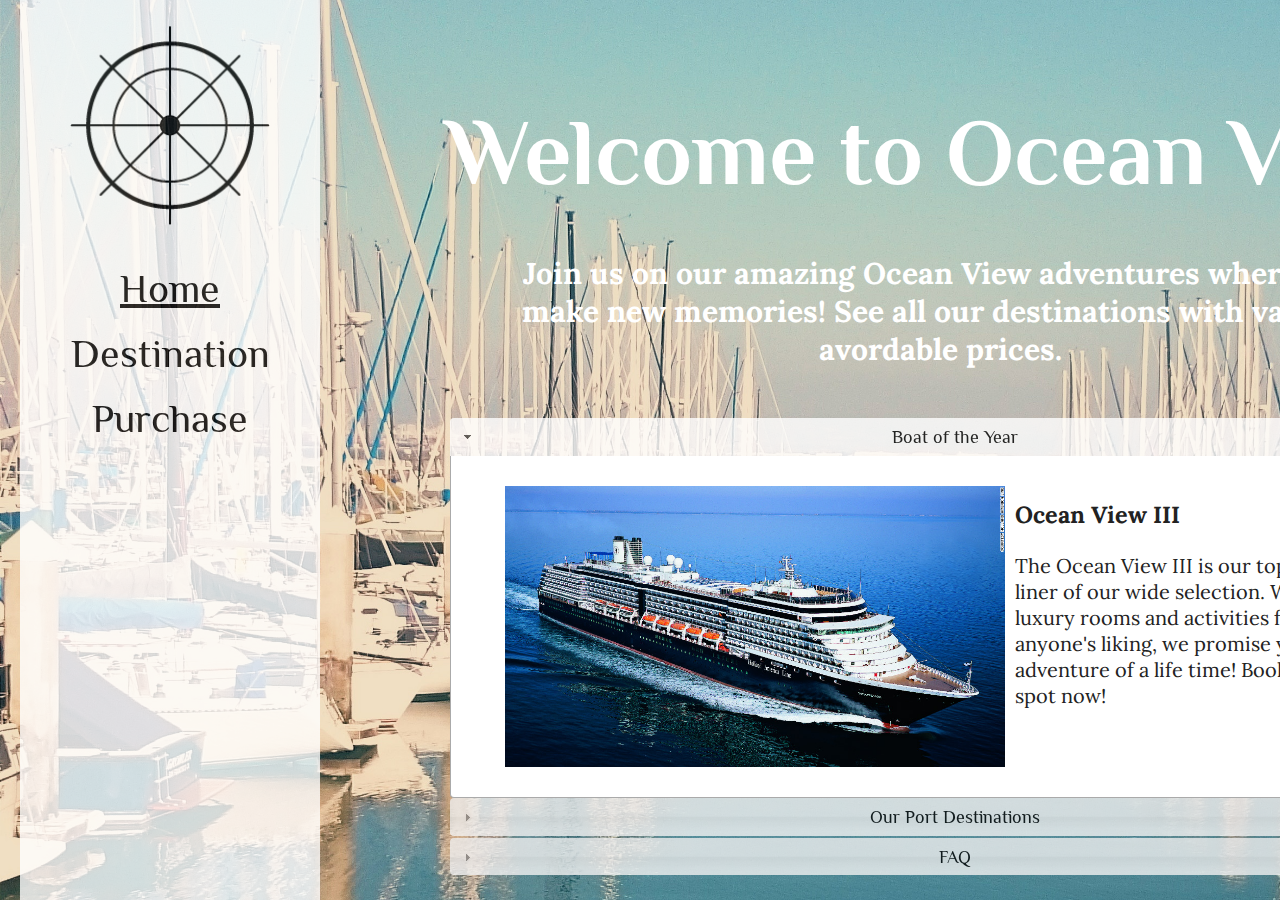
<file: index.html>
<!DOCTYPE html>
<html>
    <head>
        <title>Home of Ocean View</title>
        <link rel="stylesheet" href="js/jquery-ui-1.11.4/jquery-ui.css" />
        <script src="js/jquery-1.11.2/jquery.js"></script>
        <script src="js/jquery-ui-1.11.4/jquery-ui.js"></script>
        <link rel="stylesheet" href="css/index.css">
        <link href="https://fonts.googleapis.com/css?family=Lora|Philosopher" rel="stylesheet">
        <script src="js/index.js"></script>
        <script src="js/main.js"></script>
        
    </head>
    
    <body >
        
        <div class="page">
            
               
        
            <div class="side">
                

                
                <div class="logo">
                    
                    <img src="images/logo.png" alt="Ocean View Logo">
                
                </div><!--logo-->
                

                
                <div class="navigation">
                    
                    <ul>
                        
                        <li><a href="index.html"><u>Home</u></a></li>
                        <li><a href="pages/destination.html">Destination</a></li>
                        <li><a href="pages/purchase.html">Purchase</a></li>
                    
                    </ul>
                
                </div><!--navigation-->
                
                <p>OceanView&#169;2017</p>
        
            </div><!--side-->
        
            
    
        
            <div class="content">
                
                
                
                <h1>Ocean View</h1>
                
                <h2>Join us on our amazing Ocean View adventures where you make new memories! See all our destinations with various avordable prices.</h2>
                    
                <div class="accordion_group">
                    
                    <button class="accordion">Boat of the Year</button>
                    <div id="boatYear" class="panel">
                        <img src="images/130221101242-cruise-critic-awards-holland-america-noordam-horizontal-large-gallery.jpg">
                        <h3>Ocean View III</h3>
                        <p>The Ocean View III is our top Cruise liner of our wide selection. With luxury rooms and activities for the anyone's liking, we promise you an adventure of a life time! Book your spot now!</p>
        
                    </div><!--panel-->
                    
                    <button class="accordion">Our Port Destinations</button>
                    <div id="map" class="panel">
                        <img src="images/map.jpg" alt="map">
                        
                        <div id="port">
                            <img src="images/ic_directions_boat_black_24px.svg" alt="ports">
                            <p>Port Destinations</p>
                        </div><!--port-->
                    </div><!--panel-->

                    <button class="accordion">FAQ</button>
                    <div id="FAQ" class="panel">
                        <ol>
                            
                            <li>What destinations do you visit?</li>
                            <p>We visit all the main cities down the cost of South Africa. Cape Town, Durban and Port Elizabeth, just to name a few.</p>
                            
                            <li>Which destination is the most visited with Ocean View Cruse Liners?</li>
                            <p>Cape Town</p>
                            
                            <li>How many passengers can fit on one of our boats?</li>
                            <p>It depends on the tipe of boat. The biggest boat can fit 1000 people, and the smallest, 200.</p>
                            
                            <li>How do you compare to other cruise liners?</li>
                            
                            <p>We our a proudly South African brand, with the lowest prices and best service, we promise you an adventure that wil always stay in your Memories!</p>
                        
                        </ol>
                    </div><!--panel-->

                    
                
                
                </div><!--accordion_group-->
                    
                    
                
                
        
                
            </div><!--content-->
                
                
            
            
            
        </div><!--page-->
        
    
    </body>
    
</html>
</file>
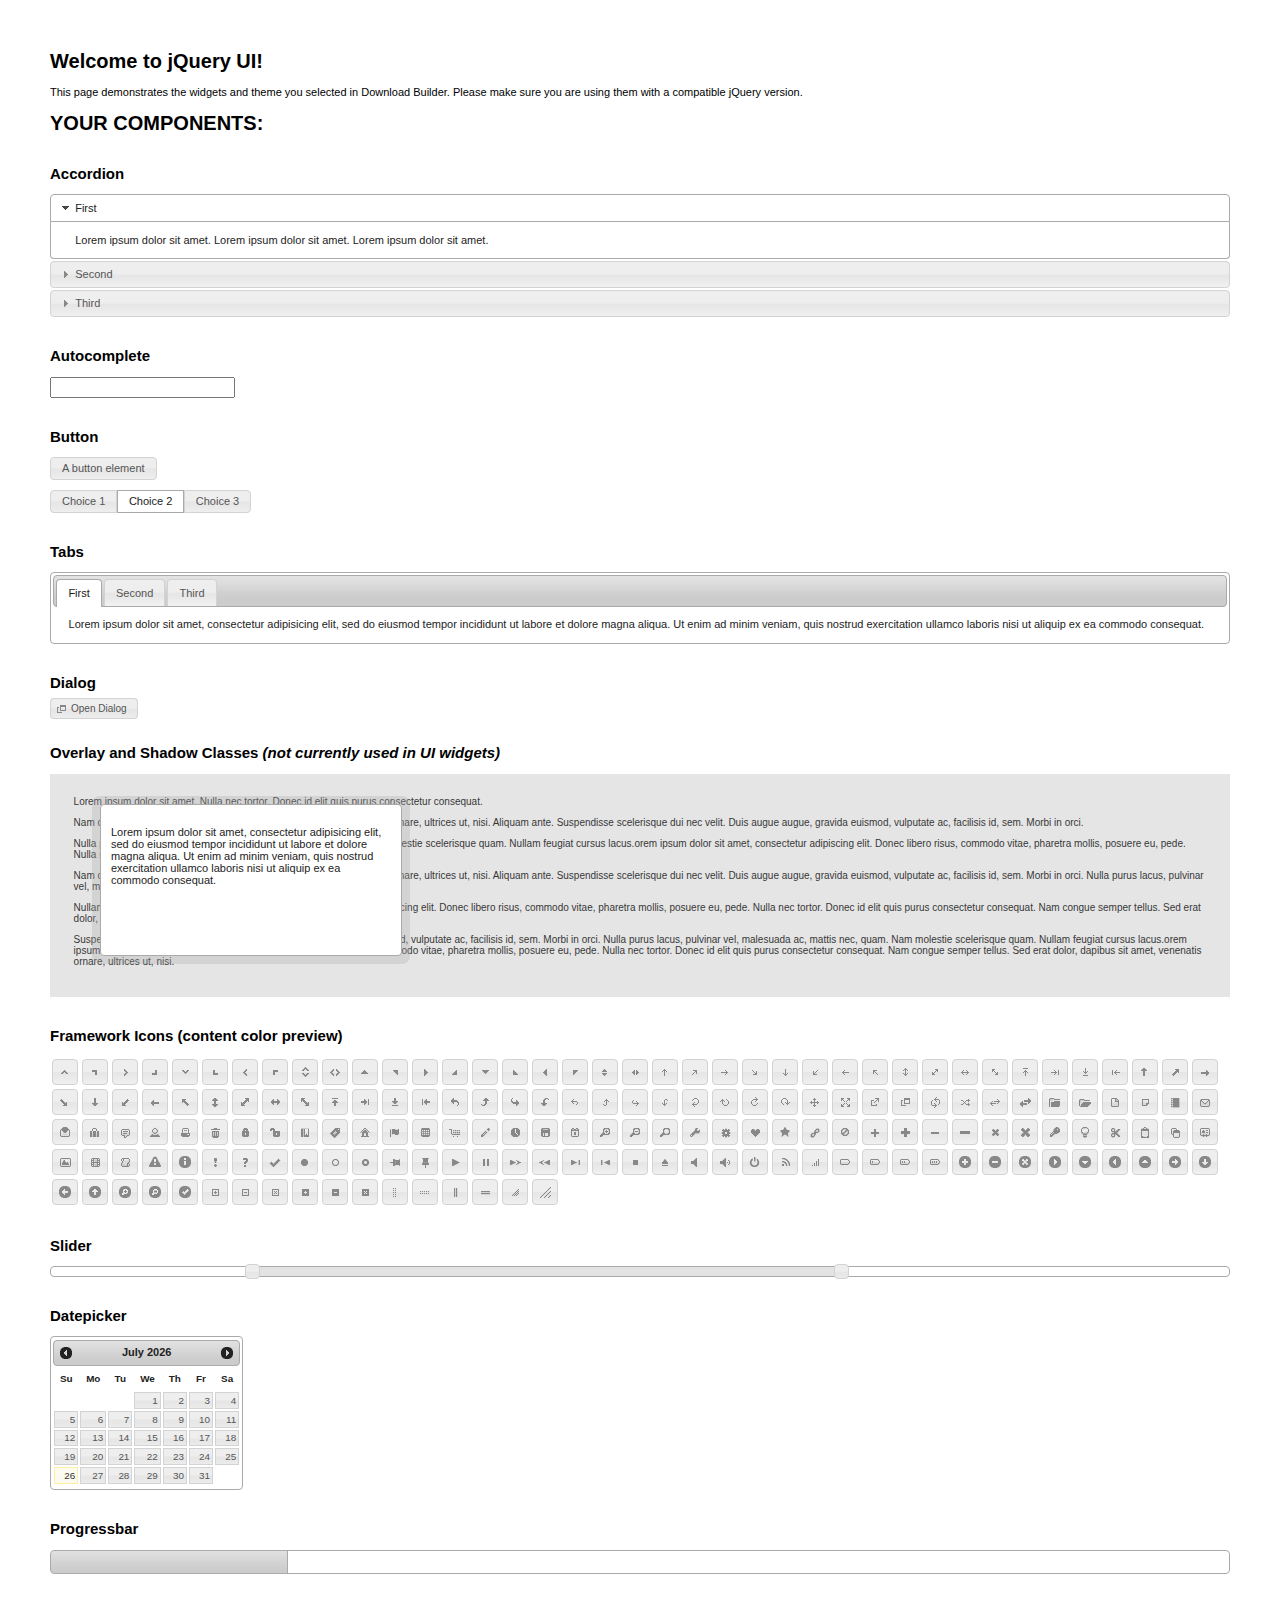
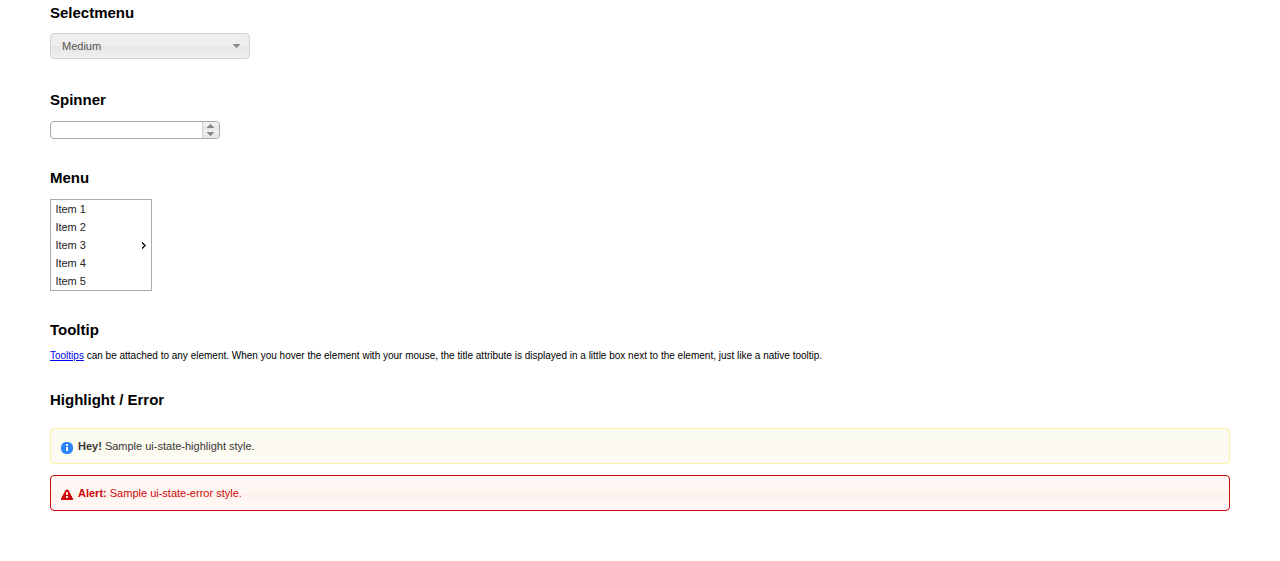
<file: js/jquery-ui-1.11.4/index.html>
<!doctype html>
<html lang="us">
<head>
	<meta charset="utf-8">
	<title>jQuery UI Example Page</title>
	<link href="jquery-ui.css" rel="stylesheet">
	<style>
	body{
		font: 62.5% "Trebuchet MS", sans-serif;
		margin: 50px;
	}
	.demoHeaders {
		margin-top: 2em;
	}
	#dialog-link {
		padding: .4em 1em .4em 20px;
		text-decoration: none;
		position: relative;
	}
	#dialog-link span.ui-icon {
		margin: 0 5px 0 0;
		position: absolute;
		left: .2em;
		top: 50%;
		margin-top: -8px;
	}
	#icons {
		margin: 0;
		padding: 0;
	}
	#icons li {
		margin: 2px;
		position: relative;
		padding: 4px 0;
		cursor: pointer;
		float: left;
		list-style: none;
	}
	#icons span.ui-icon {
		float: left;
		margin: 0 4px;
	}
	.fakewindowcontain .ui-widget-overlay {
		position: absolute;
	}
	select {
		width: 200px;
	}
	</style>
</head>
<body>

<h1>Welcome to jQuery UI!</h1>

<div class="ui-widget">
	<p>This page demonstrates the widgets and theme you selected in Download Builder. Please make sure you are using them with a compatible jQuery version.</p>
</div>

<h1>YOUR COMPONENTS:</h1>


<!-- Accordion -->
<h2 class="demoHeaders">Accordion</h2>
<div id="accordion">
	<h3>First</h3>
	<div>Lorem ipsum dolor sit amet. Lorem ipsum dolor sit amet. Lorem ipsum dolor sit amet.</div>
	<h3>Second</h3>
	<div>Phasellus mattis tincidunt nibh.</div>
	<h3>Third</h3>
	<div>Nam dui erat, auctor a, dignissim quis.</div>
</div>



<!-- Autocomplete -->
<h2 class="demoHeaders">Autocomplete</h2>
<div>
	<input id="autocomplete" title="type &quot;a&quot;">
</div>



<!-- Button -->
<h2 class="demoHeaders">Button</h2>
<button id="button">A button element</button>
<form style="margin-top: 1em;">
	<div id="radioset">
		<input type="radio" id="radio1" name="radio"><label for="radio1">Choice 1</label>
		<input type="radio" id="radio2" name="radio" checked="checked"><label for="radio2">Choice 2</label>
		<input type="radio" id="radio3" name="radio"><label for="radio3">Choice 3</label>
	</div>
</form>



<!-- Tabs -->
<h2 class="demoHeaders">Tabs</h2>
<div id="tabs">
	<ul>
		<li><a href="#tabs-1">First</a></li>
		<li><a href="#tabs-2">Second</a></li>
		<li><a href="#tabs-3">Third</a></li>
	</ul>
	<div id="tabs-1">Lorem ipsum dolor sit amet, consectetur adipisicing elit, sed do eiusmod tempor incididunt ut labore et dolore magna aliqua. Ut enim ad minim veniam, quis nostrud exercitation ullamco laboris nisi ut aliquip ex ea commodo consequat.</div>
	<div id="tabs-2">Phasellus mattis tincidunt nibh. Cras orci urna, blandit id, pretium vel, aliquet ornare, felis. Maecenas scelerisque sem non nisl. Fusce sed lorem in enim dictum bibendum.</div>
	<div id="tabs-3">Nam dui erat, auctor a, dignissim quis, sollicitudin eu, felis. Pellentesque nisi urna, interdum eget, sagittis et, consequat vestibulum, lacus. Mauris porttitor ullamcorper augue.</div>
</div>



<!-- Dialog NOTE: Dialog is not generated by UI in this demo so it can be visually styled in themeroller-->
<h2 class="demoHeaders">Dialog</h2>
<p><a href="#" id="dialog-link" class="ui-state-default ui-corner-all"><span class="ui-icon ui-icon-newwin"></span>Open Dialog</a></p>

<h2 class="demoHeaders">Overlay and Shadow Classes <em>(not currently used in UI widgets)</em></h2>
<div style="position: relative; width: 96%; height: 200px; padding:1% 2%; overflow:hidden;" class="fakewindowcontain">
	<p>Lorem ipsum dolor sit amet,  Nulla nec tortor. Donec id elit quis purus consectetur consequat. </p><p>Nam congue semper tellus. Sed erat dolor, dapibus sit amet, venenatis ornare, ultrices ut, nisi. Aliquam ante. Suspendisse scelerisque dui nec velit. Duis augue augue, gravida euismod, vulputate ac, facilisis id, sem. Morbi in orci. </p><p>Nulla purus lacus, pulvinar vel, malesuada ac, mattis nec, quam. Nam molestie scelerisque quam. Nullam feugiat cursus lacus.orem ipsum dolor sit amet, consectetur adipiscing elit. Donec libero risus, commodo vitae, pharetra mollis, posuere eu, pede. Nulla nec tortor. Donec id elit quis purus consectetur consequat. </p><p>Nam congue semper tellus. Sed erat dolor, dapibus sit amet, venenatis ornare, ultrices ut, nisi. Aliquam ante. Suspendisse scelerisque dui nec velit. Duis augue augue, gravida euismod, vulputate ac, facilisis id, sem. Morbi in orci. Nulla purus lacus, pulvinar vel, malesuada ac, mattis nec, quam. Nam molestie scelerisque quam. </p><p>Nullam feugiat cursus lacus.orem ipsum dolor sit amet, consectetur adipiscing elit. Donec libero risus, commodo vitae, pharetra mollis, posuere eu, pede. Nulla nec tortor. Donec id elit quis purus consectetur consequat. Nam congue semper tellus. Sed erat dolor, dapibus sit amet, venenatis ornare, ultrices ut, nisi. Aliquam ante. </p><p>Suspendisse scelerisque dui nec velit. Duis augue augue, gravida euismod, vulputate ac, facilisis id, sem. Morbi in orci. Nulla purus lacus, pulvinar vel, malesuada ac, mattis nec, quam. Nam molestie scelerisque quam. Nullam feugiat cursus lacus.orem ipsum dolor sit amet, consectetur adipiscing elit. Donec libero risus, commodo vitae, pharetra mollis, posuere eu, pede. Nulla nec tortor. Donec id elit quis purus consectetur consequat. Nam congue semper tellus. Sed erat dolor, dapibus sit amet, venenatis ornare, ultrices ut, nisi. </p>

	<!-- ui-dialog -->
	<div class="ui-overlay"><div class="ui-widget-overlay"></div><div class="ui-widget-shadow ui-corner-all" style="width: 302px; height: 152px; position: absolute; left: 50px; top: 30px;"></div></div>
	<div style="position: absolute; width: 280px; height: 130px;left: 50px; top: 30px; padding: 10px;" class="ui-widget ui-widget-content ui-corner-all">
		<div class="ui-dialog-content ui-widget-content" style="background: none; border: 0;">
			<p>Lorem ipsum dolor sit amet, consectetur adipisicing elit, sed do eiusmod tempor incididunt ut labore et dolore magna aliqua. Ut enim ad minim veniam, quis nostrud exercitation ullamco laboris nisi ut aliquip ex ea commodo consequat.</p>
		</div>
	</div>

</div>

<!-- ui-dialog -->
<div id="dialog" title="Dialog Title">
	<p>Lorem ipsum dolor sit amet, consectetur adipisicing elit, sed do eiusmod tempor incididunt ut labore et dolore magna aliqua. Ut enim ad minim veniam, quis nostrud exercitation ullamco laboris nisi ut aliquip ex ea commodo consequat.</p>
</div>



<h2 class="demoHeaders">Framework Icons (content color preview)</h2>
<ul id="icons" class="ui-widget ui-helper-clearfix">
	<li class="ui-state-default ui-corner-all" title=".ui-icon-carat-1-n"><span class="ui-icon ui-icon-carat-1-n"></span></li>
	<li class="ui-state-default ui-corner-all" title=".ui-icon-carat-1-ne"><span class="ui-icon ui-icon-carat-1-ne"></span></li>
	<li class="ui-state-default ui-corner-all" title=".ui-icon-carat-1-e"><span class="ui-icon ui-icon-carat-1-e"></span></li>
	<li class="ui-state-default ui-corner-all" title=".ui-icon-carat-1-se"><span class="ui-icon ui-icon-carat-1-se"></span></li>
	<li class="ui-state-default ui-corner-all" title=".ui-icon-carat-1-s"><span class="ui-icon ui-icon-carat-1-s"></span></li>
	<li class="ui-state-default ui-corner-all" title=".ui-icon-carat-1-sw"><span class="ui-icon ui-icon-carat-1-sw"></span></li>
	<li class="ui-state-default ui-corner-all" title=".ui-icon-carat-1-w"><span class="ui-icon ui-icon-carat-1-w"></span></li>
	<li class="ui-state-default ui-corner-all" title=".ui-icon-carat-1-nw"><span class="ui-icon ui-icon-carat-1-nw"></span></li>
	<li class="ui-state-default ui-corner-all" title=".ui-icon-carat-2-n-s"><span class="ui-icon ui-icon-carat-2-n-s"></span></li>
	<li class="ui-state-default ui-corner-all" title=".ui-icon-carat-2-e-w"><span class="ui-icon ui-icon-carat-2-e-w"></span></li>
	<li class="ui-state-default ui-corner-all" title=".ui-icon-triangle-1-n"><span class="ui-icon ui-icon-triangle-1-n"></span></li>
	<li class="ui-state-default ui-corner-all" title=".ui-icon-triangle-1-ne"><span class="ui-icon ui-icon-triangle-1-ne"></span></li>
	<li class="ui-state-default ui-corner-all" title=".ui-icon-triangle-1-e"><span class="ui-icon ui-icon-triangle-1-e"></span></li>
	<li class="ui-state-default ui-corner-all" title=".ui-icon-triangle-1-se"><span class="ui-icon ui-icon-triangle-1-se"></span></li>
	<li class="ui-state-default ui-corner-all" title=".ui-icon-triangle-1-s"><span class="ui-icon ui-icon-triangle-1-s"></span></li>
	<li class="ui-state-default ui-corner-all" title=".ui-icon-triangle-1-sw"><span class="ui-icon ui-icon-triangle-1-sw"></span></li>
	<li class="ui-state-default ui-corner-all" title=".ui-icon-triangle-1-w"><span class="ui-icon ui-icon-triangle-1-w"></span></li>
	<li class="ui-state-default ui-corner-all" title=".ui-icon-triangle-1-nw"><span class="ui-icon ui-icon-triangle-1-nw"></span></li>
	<li class="ui-state-default ui-corner-all" title=".ui-icon-triangle-2-n-s"><span class="ui-icon ui-icon-triangle-2-n-s"></span></li>
	<li class="ui-state-default ui-corner-all" title=".ui-icon-triangle-2-e-w"><span class="ui-icon ui-icon-triangle-2-e-w"></span></li>
	<li class="ui-state-default ui-corner-all" title=".ui-icon-arrow-1-n"><span class="ui-icon ui-icon-arrow-1-n"></span></li>
	<li class="ui-state-default ui-corner-all" title=".ui-icon-arrow-1-ne"><span class="ui-icon ui-icon-arrow-1-ne"></span></li>
	<li class="ui-state-default ui-corner-all" title=".ui-icon-arrow-1-e"><span class="ui-icon ui-icon-arrow-1-e"></span></li>
	<li class="ui-state-default ui-corner-all" title=".ui-icon-arrow-1-se"><span class="ui-icon ui-icon-arrow-1-se"></span></li>
	<li class="ui-state-default ui-corner-all" title=".ui-icon-arrow-1-s"><span class="ui-icon ui-icon-arrow-1-s"></span></li>
	<li class="ui-state-default ui-corner-all" title=".ui-icon-arrow-1-sw"><span class="ui-icon ui-icon-arrow-1-sw"></span></li>
	<li class="ui-state-default ui-corner-all" title=".ui-icon-arrow-1-w"><span class="ui-icon ui-icon-arrow-1-w"></span></li>
	<li class="ui-state-default ui-corner-all" title=".ui-icon-arrow-1-nw"><span class="ui-icon ui-icon-arrow-1-nw"></span></li>
	<li class="ui-state-default ui-corner-all" title=".ui-icon-arrow-2-n-s"><span class="ui-icon ui-icon-arrow-2-n-s"></span></li>
	<li class="ui-state-default ui-corner-all" title=".ui-icon-arrow-2-ne-sw"><span class="ui-icon ui-icon-arrow-2-ne-sw"></span></li>
	<li class="ui-state-default ui-corner-all" title=".ui-icon-arrow-2-e-w"><span class="ui-icon ui-icon-arrow-2-e-w"></span></li>
	<li class="ui-state-default ui-corner-all" title=".ui-icon-arrow-2-se-nw"><span class="ui-icon ui-icon-arrow-2-se-nw"></span></li>
	<li class="ui-state-default ui-corner-all" title=".ui-icon-arrowstop-1-n"><span class="ui-icon ui-icon-arrowstop-1-n"></span></li>
	<li class="ui-state-default ui-corner-all" title=".ui-icon-arrowstop-1-e"><span class="ui-icon ui-icon-arrowstop-1-e"></span></li>
	<li class="ui-state-default ui-corner-all" title=".ui-icon-arrowstop-1-s"><span class="ui-icon ui-icon-arrowstop-1-s"></span></li>
	<li class="ui-state-default ui-corner-all" title=".ui-icon-arrowstop-1-w"><span class="ui-icon ui-icon-arrowstop-1-w"></span></li>
	<li class="ui-state-default ui-corner-all" title=".ui-icon-arrowthick-1-n"><span class="ui-icon ui-icon-arrowthick-1-n"></span></li>
	<li class="ui-state-default ui-corner-all" title=".ui-icon-arrowthick-1-ne"><span class="ui-icon ui-icon-arrowthick-1-ne"></span></li>
	<li class="ui-state-default ui-corner-all" title=".ui-icon-arrowthick-1-e"><span class="ui-icon ui-icon-arrowthick-1-e"></span></li>
	<li class="ui-state-default ui-corner-all" title=".ui-icon-arrowthick-1-se"><span class="ui-icon ui-icon-arrowthick-1-se"></span></li>
	<li class="ui-state-default ui-corner-all" title=".ui-icon-arrowthick-1-s"><span class="ui-icon ui-icon-arrowthick-1-s"></span></li>
	<li class="ui-state-default ui-corner-all" title=".ui-icon-arrowthick-1-sw"><span class="ui-icon ui-icon-arrowthick-1-sw"></span></li>
	<li class="ui-state-default ui-corner-all" title=".ui-icon-arrowthick-1-w"><span class="ui-icon ui-icon-arrowthick-1-w"></span></li>
	<li class="ui-state-default ui-corner-all" title=".ui-icon-arrowthick-1-nw"><span class="ui-icon ui-icon-arrowthick-1-nw"></span></li>
	<li class="ui-state-default ui-corner-all" title=".ui-icon-arrowthick-2-n-s"><span class="ui-icon ui-icon-arrowthick-2-n-s"></span></li>
	<li class="ui-state-default ui-corner-all" title=".ui-icon-arrowthick-2-ne-sw"><span class="ui-icon ui-icon-arrowthick-2-ne-sw"></span></li>
	<li class="ui-state-default ui-corner-all" title=".ui-icon-arrowthick-2-e-w"><span class="ui-icon ui-icon-arrowthick-2-e-w"></span></li>
	<li class="ui-state-default ui-corner-all" title=".ui-icon-arrowthick-2-se-nw"><span class="ui-icon ui-icon-arrowthick-2-se-nw"></span></li>
	<li class="ui-state-default ui-corner-all" title=".ui-icon-arrowthickstop-1-n"><span class="ui-icon ui-icon-arrowthickstop-1-n"></span></li>
	<li class="ui-state-default ui-corner-all" title=".ui-icon-arrowthickstop-1-e"><span class="ui-icon ui-icon-arrowthickstop-1-e"></span></li>
	<li class="ui-state-default ui-corner-all" title=".ui-icon-arrowthickstop-1-s"><span class="ui-icon ui-icon-arrowthickstop-1-s"></span></li>
	<li class="ui-state-default ui-corner-all" title=".ui-icon-arrowthickstop-1-w"><span class="ui-icon ui-icon-arrowthickstop-1-w"></span></li>
	<li class="ui-state-default ui-corner-all" title=".ui-icon-arrowreturnthick-1-w"><span class="ui-icon ui-icon-arrowreturnthick-1-w"></span></li>
	<li class="ui-state-default ui-corner-all" title=".ui-icon-arrowreturnthick-1-n"><span class="ui-icon ui-icon-arrowreturnthick-1-n"></span></li>
	<li class="ui-state-default ui-corner-all" title=".ui-icon-arrowreturnthick-1-e"><span class="ui-icon ui-icon-arrowreturnthick-1-e"></span></li>
	<li class="ui-state-default ui-corner-all" title=".ui-icon-arrowreturnthick-1-s"><span class="ui-icon ui-icon-arrowreturnthick-1-s"></span></li>
	<li class="ui-state-default ui-corner-all" title=".ui-icon-arrowreturn-1-w"><span class="ui-icon ui-icon-arrowreturn-1-w"></span></li>
	<li class="ui-state-default ui-corner-all" title=".ui-icon-arrowreturn-1-n"><span class="ui-icon ui-icon-arrowreturn-1-n"></span></li>
	<li class="ui-state-default ui-corner-all" title=".ui-icon-arrowreturn-1-e"><span class="ui-icon ui-icon-arrowreturn-1-e"></span></li>
	<li class="ui-state-default ui-corner-all" title=".ui-icon-arrowreturn-1-s"><span class="ui-icon ui-icon-arrowreturn-1-s"></span></li>
	<li class="ui-state-default ui-corner-all" title=".ui-icon-arrowrefresh-1-w"><span class="ui-icon ui-icon-arrowrefresh-1-w"></span></li>
	<li class="ui-state-default ui-corner-all" title=".ui-icon-arrowrefresh-1-n"><span class="ui-icon ui-icon-arrowrefresh-1-n"></span></li>
	<li class="ui-state-default ui-corner-all" title=".ui-icon-arrowrefresh-1-e"><span class="ui-icon ui-icon-arrowrefresh-1-e"></span></li>
	<li class="ui-state-default ui-corner-all" title=".ui-icon-arrowrefresh-1-s"><span class="ui-icon ui-icon-arrowrefresh-1-s"></span></li>
	<li class="ui-state-default ui-corner-all" title=".ui-icon-arrow-4"><span class="ui-icon ui-icon-arrow-4"></span></li>
	<li class="ui-state-default ui-corner-all" title=".ui-icon-arrow-4-diag"><span class="ui-icon ui-icon-arrow-4-diag"></span></li>
	<li class="ui-state-default ui-corner-all" title=".ui-icon-extlink"><span class="ui-icon ui-icon-extlink"></span></li>
	<li class="ui-state-default ui-corner-all" title=".ui-icon-newwin"><span class="ui-icon ui-icon-newwin"></span></li>
	<li class="ui-state-default ui-corner-all" title=".ui-icon-refresh"><span class="ui-icon ui-icon-refresh"></span></li>
	<li class="ui-state-default ui-corner-all" title=".ui-icon-shuffle"><span class="ui-icon ui-icon-shuffle"></span></li>
	<li class="ui-state-default ui-corner-all" title=".ui-icon-transfer-e-w"><span class="ui-icon ui-icon-transfer-e-w"></span></li>
	<li class="ui-state-default ui-corner-all" title=".ui-icon-transferthick-e-w"><span class="ui-icon ui-icon-transferthick-e-w"></span></li>
	<li class="ui-state-default ui-corner-all" title=".ui-icon-folder-collapsed"><span class="ui-icon ui-icon-folder-collapsed"></span></li>
	<li class="ui-state-default ui-corner-all" title=".ui-icon-folder-open"><span class="ui-icon ui-icon-folder-open"></span></li>
	<li class="ui-state-default ui-corner-all" title=".ui-icon-document"><span class="ui-icon ui-icon-document"></span></li>
	<li class="ui-state-default ui-corner-all" title=".ui-icon-document-b"><span class="ui-icon ui-icon-document-b"></span></li>
	<li class="ui-state-default ui-corner-all" title=".ui-icon-note"><span class="ui-icon ui-icon-note"></span></li>
	<li class="ui-state-default ui-corner-all" title=".ui-icon-mail-closed"><span class="ui-icon ui-icon-mail-closed"></span></li>
	<li class="ui-state-default ui-corner-all" title=".ui-icon-mail-open"><span class="ui-icon ui-icon-mail-open"></span></li>
	<li class="ui-state-default ui-corner-all" title=".ui-icon-suitcase"><span class="ui-icon ui-icon-suitcase"></span></li>
	<li class="ui-state-default ui-corner-all" title=".ui-icon-comment"><span class="ui-icon ui-icon-comment"></span></li>
	<li class="ui-state-default ui-corner-all" title=".ui-icon-person"><span class="ui-icon ui-icon-person"></span></li>
	<li class="ui-state-default ui-corner-all" title=".ui-icon-print"><span class="ui-icon ui-icon-print"></span></li>
	<li class="ui-state-default ui-corner-all" title=".ui-icon-trash"><span class="ui-icon ui-icon-trash"></span></li>
	<li class="ui-state-default ui-corner-all" title=".ui-icon-locked"><span class="ui-icon ui-icon-locked"></span></li>
	<li class="ui-state-default ui-corner-all" title=".ui-icon-unlocked"><span class="ui-icon ui-icon-unlocked"></span></li>
	<li class="ui-state-default ui-corner-all" title=".ui-icon-bookmark"><span class="ui-icon ui-icon-bookmark"></span></li>
	<li class="ui-state-default ui-corner-all" title=".ui-icon-tag"><span class="ui-icon ui-icon-tag"></span></li>
	<li class="ui-state-default ui-corner-all" title=".ui-icon-home"><span class="ui-icon ui-icon-home"></span></li>
	<li class="ui-state-default ui-corner-all" title=".ui-icon-flag"><span class="ui-icon ui-icon-flag"></span></li>
	<li class="ui-state-default ui-corner-all" title=".ui-icon-calculator"><span class="ui-icon ui-icon-calculator"></span></li>
	<li class="ui-state-default ui-corner-all" title=".ui-icon-cart"><span class="ui-icon ui-icon-cart"></span></li>
	<li class="ui-state-default ui-corner-all" title=".ui-icon-pencil"><span class="ui-icon ui-icon-pencil"></span></li>
	<li class="ui-state-default ui-corner-all" title=".ui-icon-clock"><span class="ui-icon ui-icon-clock"></span></li>
	<li class="ui-state-default ui-corner-all" title=".ui-icon-disk"><span class="ui-icon ui-icon-disk"></span></li>
	<li class="ui-state-default ui-corner-all" title=".ui-icon-calendar"><span class="ui-icon ui-icon-calendar"></span></li>
	<li class="ui-state-default ui-corner-all" title=".ui-icon-zoomin"><span class="ui-icon ui-icon-zoomin"></span></li>
	<li class="ui-state-default ui-corner-all" title=".ui-icon-zoomout"><span class="ui-icon ui-icon-zoomout"></span></li>
	<li class="ui-state-default ui-corner-all" title=".ui-icon-search"><span class="ui-icon ui-icon-search"></span></li>
	<li class="ui-state-default ui-corner-all" title=".ui-icon-wrench"><span class="ui-icon ui-icon-wrench"></span></li>
	<li class="ui-state-default ui-corner-all" title=".ui-icon-gear"><span class="ui-icon ui-icon-gear"></span></li>
	<li class="ui-state-default ui-corner-all" title=".ui-icon-heart"><span class="ui-icon ui-icon-heart"></span></li>
	<li class="ui-state-default ui-corner-all" title=".ui-icon-star"><span class="ui-icon ui-icon-star"></span></li>
	<li class="ui-state-default ui-corner-all" title=".ui-icon-link"><span class="ui-icon ui-icon-link"></span></li>
	<li class="ui-state-default ui-corner-all" title=".ui-icon-cancel"><span class="ui-icon ui-icon-cancel"></span></li>
	<li class="ui-state-default ui-corner-all" title=".ui-icon-plus"><span class="ui-icon ui-icon-plus"></span></li>
	<li class="ui-state-default ui-corner-all" title=".ui-icon-plusthick"><span class="ui-icon ui-icon-plusthick"></span></li>
	<li class="ui-state-default ui-corner-all" title=".ui-icon-minus"><span class="ui-icon ui-icon-minus"></span></li>
	<li class="ui-state-default ui-corner-all" title=".ui-icon-minusthick"><span class="ui-icon ui-icon-minusthick"></span></li>
	<li class="ui-state-default ui-corner-all" title=".ui-icon-close"><span class="ui-icon ui-icon-close"></span></li>
	<li class="ui-state-default ui-corner-all" title=".ui-icon-closethick"><span class="ui-icon ui-icon-closethick"></span></li>
	<li class="ui-state-default ui-corner-all" title=".ui-icon-key"><span class="ui-icon ui-icon-key"></span></li>
	<li class="ui-state-default ui-corner-all" title=".ui-icon-lightbulb"><span class="ui-icon ui-icon-lightbulb"></span></li>
	<li class="ui-state-default ui-corner-all" title=".ui-icon-scissors"><span class="ui-icon ui-icon-scissors"></span></li>
	<li class="ui-state-default ui-corner-all" title=".ui-icon-clipboard"><span class="ui-icon ui-icon-clipboard"></span></li>
	<li class="ui-state-default ui-corner-all" title=".ui-icon-copy"><span class="ui-icon ui-icon-copy"></span></li>
	<li class="ui-state-default ui-corner-all" title=".ui-icon-contact"><span class="ui-icon ui-icon-contact"></span></li>
	<li class="ui-state-default ui-corner-all" title=".ui-icon-image"><span class="ui-icon ui-icon-image"></span></li>
	<li class="ui-state-default ui-corner-all" title=".ui-icon-video"><span class="ui-icon ui-icon-video"></span></li>
	<li class="ui-state-default ui-corner-all" title=".ui-icon-script"><span class="ui-icon ui-icon-script"></span></li>
	<li class="ui-state-default ui-corner-all" title=".ui-icon-alert"><span class="ui-icon ui-icon-alert"></span></li>
	<li class="ui-state-default ui-corner-all" title=".ui-icon-info"><span class="ui-icon ui-icon-info"></span></li>
	<li class="ui-state-default ui-corner-all" title=".ui-icon-notice"><span class="ui-icon ui-icon-notice"></span></li>
	<li class="ui-state-default ui-corner-all" title=".ui-icon-help"><span class="ui-icon ui-icon-help"></span></li>
	<li class="ui-state-default ui-corner-all" title=".ui-icon-check"><span class="ui-icon ui-icon-check"></span></li>
	<li class="ui-state-default ui-corner-all" title=".ui-icon-bullet"><span class="ui-icon ui-icon-bullet"></span></li>
	<li class="ui-state-default ui-corner-all" title=".ui-icon-radio-off"><span class="ui-icon ui-icon-radio-off"></span></li>
	<li class="ui-state-default ui-corner-all" title=".ui-icon-radio-on"><span class="ui-icon ui-icon-radio-on"></span></li>
	<li class="ui-state-default ui-corner-all" title=".ui-icon-pin-w"><span class="ui-icon ui-icon-pin-w"></span></li>
	<li class="ui-state-default ui-corner-all" title=".ui-icon-pin-s"><span class="ui-icon ui-icon-pin-s"></span></li>
	<li class="ui-state-default ui-corner-all" title=".ui-icon-play"><span class="ui-icon ui-icon-play"></span></li>
	<li class="ui-state-default ui-corner-all" title=".ui-icon-pause"><span class="ui-icon ui-icon-pause"></span></li>
	<li class="ui-state-default ui-corner-all" title=".ui-icon-seek-next"><span class="ui-icon ui-icon-seek-next"></span></li>
	<li class="ui-state-default ui-corner-all" title=".ui-icon-seek-prev"><span class="ui-icon ui-icon-seek-prev"></span></li>
	<li class="ui-state-default ui-corner-all" title=".ui-icon-seek-end"><span class="ui-icon ui-icon-seek-end"></span></li>
	<li class="ui-state-default ui-corner-all" title=".ui-icon-seek-first"><span class="ui-icon ui-icon-seek-first"></span></li>
	<li class="ui-state-default ui-corner-all" title=".ui-icon-stop"><span class="ui-icon ui-icon-stop"></span></li>
	<li class="ui-state-default ui-corner-all" title=".ui-icon-eject"><span class="ui-icon ui-icon-eject"></span></li>
	<li class="ui-state-default ui-corner-all" title=".ui-icon-volume-off"><span class="ui-icon ui-icon-volume-off"></span></li>
	<li class="ui-state-default ui-corner-all" title=".ui-icon-volume-on"><span class="ui-icon ui-icon-volume-on"></span></li>
	<li class="ui-state-default ui-corner-all" title=".ui-icon-power"><span class="ui-icon ui-icon-power"></span></li>
	<li class="ui-state-default ui-corner-all" title=".ui-icon-signal-diag"><span class="ui-icon ui-icon-signal-diag"></span></li>
	<li class="ui-state-default ui-corner-all" title=".ui-icon-signal"><span class="ui-icon ui-icon-signal"></span></li>
	<li class="ui-state-default ui-corner-all" title=".ui-icon-battery-0"><span class="ui-icon ui-icon-battery-0"></span></li>
	<li class="ui-state-default ui-corner-all" title=".ui-icon-battery-1"><span class="ui-icon ui-icon-battery-1"></span></li>
	<li class="ui-state-default ui-corner-all" title=".ui-icon-battery-2"><span class="ui-icon ui-icon-battery-2"></span></li>
	<li class="ui-state-default ui-corner-all" title=".ui-icon-battery-3"><span class="ui-icon ui-icon-battery-3"></span></li>
	<li class="ui-state-default ui-corner-all" title=".ui-icon-circle-plus"><span class="ui-icon ui-icon-circle-plus"></span></li>
	<li class="ui-state-default ui-corner-all" title=".ui-icon-circle-minus"><span class="ui-icon ui-icon-circle-minus"></span></li>
	<li class="ui-state-default ui-corner-all" title=".ui-icon-circle-close"><span class="ui-icon ui-icon-circle-close"></span></li>
	<li class="ui-state-default ui-corner-all" title=".ui-icon-circle-triangle-e"><span class="ui-icon ui-icon-circle-triangle-e"></span></li>
	<li class="ui-state-default ui-corner-all" title=".ui-icon-circle-triangle-s"><span class="ui-icon ui-icon-circle-triangle-s"></span></li>
	<li class="ui-state-default ui-corner-all" title=".ui-icon-circle-triangle-w"><span class="ui-icon ui-icon-circle-triangle-w"></span></li>
	<li class="ui-state-default ui-corner-all" title=".ui-icon-circle-triangle-n"><span class="ui-icon ui-icon-circle-triangle-n"></span></li>
	<li class="ui-state-default ui-corner-all" title=".ui-icon-circle-arrow-e"><span class="ui-icon ui-icon-circle-arrow-e"></span></li>
	<li class="ui-state-default ui-corner-all" title=".ui-icon-circle-arrow-s"><span class="ui-icon ui-icon-circle-arrow-s"></span></li>
	<li class="ui-state-default ui-corner-all" title=".ui-icon-circle-arrow-w"><span class="ui-icon ui-icon-circle-arrow-w"></span></li>
	<li class="ui-state-default ui-corner-all" title=".ui-icon-circle-arrow-n"><span class="ui-icon ui-icon-circle-arrow-n"></span></li>
	<li class="ui-state-default ui-corner-all" title=".ui-icon-circle-zoomin"><span class="ui-icon ui-icon-circle-zoomin"></span></li>
	<li class="ui-state-default ui-corner-all" title=".ui-icon-circle-zoomout"><span class="ui-icon ui-icon-circle-zoomout"></span></li>
	<li class="ui-state-default ui-corner-all" title=".ui-icon-circle-check"><span class="ui-icon ui-icon-circle-check"></span></li>
	<li class="ui-state-default ui-corner-all" title=".ui-icon-circlesmall-plus"><span class="ui-icon ui-icon-circlesmall-plus"></span></li>
	<li class="ui-state-default ui-corner-all" title=".ui-icon-circlesmall-minus"><span class="ui-icon ui-icon-circlesmall-minus"></span></li>
	<li class="ui-state-default ui-corner-all" title=".ui-icon-circlesmall-close"><span class="ui-icon ui-icon-circlesmall-close"></span></li>
	<li class="ui-state-default ui-corner-all" title=".ui-icon-squaresmall-plus"><span class="ui-icon ui-icon-squaresmall-plus"></span></li>
	<li class="ui-state-default ui-corner-all" title=".ui-icon-squaresmall-minus"><span class="ui-icon ui-icon-squaresmall-minus"></span></li>
	<li class="ui-state-default ui-corner-all" title=".ui-icon-squaresmall-close"><span class="ui-icon ui-icon-squaresmall-close"></span></li>
	<li class="ui-state-default ui-corner-all" title=".ui-icon-grip-dotted-vertical"><span class="ui-icon ui-icon-grip-dotted-vertical"></span></li>
	<li class="ui-state-default ui-corner-all" title=".ui-icon-grip-dotted-horizontal"><span class="ui-icon ui-icon-grip-dotted-horizontal"></span></li>
	<li class="ui-state-default ui-corner-all" title=".ui-icon-grip-solid-vertical"><span class="ui-icon ui-icon-grip-solid-vertical"></span></li>
	<li class="ui-state-default ui-corner-all" title=".ui-icon-grip-solid-horizontal"><span class="ui-icon ui-icon-grip-solid-horizontal"></span></li>
	<li class="ui-state-default ui-corner-all" title=".ui-icon-gripsmall-diagonal-se"><span class="ui-icon ui-icon-gripsmall-diagonal-se"></span></li>
	<li class="ui-state-default ui-corner-all" title=".ui-icon-grip-diagonal-se"><span class="ui-icon ui-icon-grip-diagonal-se"></span></li>
</ul>


<!-- Slider -->
<h2 class="demoHeaders">Slider</h2>
<div id="slider"></div>



<!-- Datepicker -->
<h2 class="demoHeaders">Datepicker</h2>
<div id="datepicker"></div>



<!-- Progressbar -->
<h2 class="demoHeaders">Progressbar</h2>
<div id="progressbar"></div>



<!-- Progressbar -->
<h2 class="demoHeaders">Selectmenu</h2>
<select id="selectmenu">
	<option>Slower</option>
	<option>Slow</option>
	<option selected="selected">Medium</option>
	<option>Fast</option>
	<option>Faster</option>
</select>



<!-- Spinner -->
<h2 class="demoHeaders">Spinner</h2>
<input id="spinner">



<!-- Menu -->
<h2 class="demoHeaders">Menu</h2>
<ul style="width:100px;" id="menu">
	<li>Item 1</li>
	<li>Item 2</li>
	<li>Item 3
		<ul>
			<li>Item 3-1</li>
			<li>Item 3-2</li>
			<li>Item 3-3</li>
			<li>Item 3-4</li>
			<li>Item 3-5</li>
		</ul>
	</li>
	<li>Item 4</li>
	<li>Item 5</li>
</ul>



<!-- Tooltip -->
<h2 class="demoHeaders">Tooltip</h2>
<p id="tooltip">
	<a href="#" title="That&apos;s what this widget is">Tooltips</a> can be attached to any element. When you hover
the element with your mouse, the title attribute is displayed in a little box next to the element, just like a native tooltip.
</p>


<!-- Highlight / Error -->
<h2 class="demoHeaders">Highlight / Error</h2>
<div class="ui-widget">
	<div class="ui-state-highlight ui-corner-all" style="margin-top: 20px; padding: 0 .7em;">
		<p><span class="ui-icon ui-icon-info" style="float: left; margin-right: .3em;"></span>
		<strong>Hey!</strong> Sample ui-state-highlight style.</p>
	</div>
</div>
<br>
<div class="ui-widget">
	<div class="ui-state-error ui-corner-all" style="padding: 0 .7em;">
		<p><span class="ui-icon ui-icon-alert" style="float: left; margin-right: .3em;"></span>
		<strong>Alert:</strong> Sample ui-state-error style.</p>
	</div>
</div>

<script src="external/jquery/jquery.js"></script>
<script src="jquery-ui.js"></script>
<script>

$( "#accordion" ).accordion();



var availableTags = [
	"ActionScript",
	"AppleScript",
	"Asp",
	"BASIC",
	"C",
	"C++",
	"Clojure",
	"COBOL",
	"ColdFusion",
	"Erlang",
	"Fortran",
	"Groovy",
	"Haskell",
	"Java",
	"JavaScript",
	"Lisp",
	"Perl",
	"PHP",
	"Python",
	"Ruby",
	"Scala",
	"Scheme"
];
$( "#autocomplete" ).autocomplete({
	source: availableTags
});



$( "#button" ).button();
$( "#radioset" ).buttonset();



$( "#tabs" ).tabs();



$( "#dialog" ).dialog({
	autoOpen: false,
	width: 400,
	buttons: [
		{
			text: "Ok",
			click: function() {
				$( this ).dialog( "close" );
			}
		},
		{
			text: "Cancel",
			click: function() {
				$( this ).dialog( "close" );
			}
		}
	]
});

// Link to open the dialog
$( "#dialog-link" ).click(function( event ) {
	$( "#dialog" ).dialog( "open" );
	event.preventDefault();
});



$( "#datepicker" ).datepicker({
	inline: true
});



$( "#slider" ).slider({
	range: true,
	values: [ 17, 67 ]
});



$( "#progressbar" ).progressbar({
	value: 20
});



$( "#spinner" ).spinner();



$( "#menu" ).menu();



$( "#tooltip" ).tooltip();



$( "#selectmenu" ).selectmenu();


// Hover states on the static widgets
$( "#dialog-link, #icons li" ).hover(
	function() {
		$( this ).addClass( "ui-state-hover" );
	},
	function() {
		$( this ).removeClass( "ui-state-hover" );
	}
);
</script>
</body>
</html>
</file>
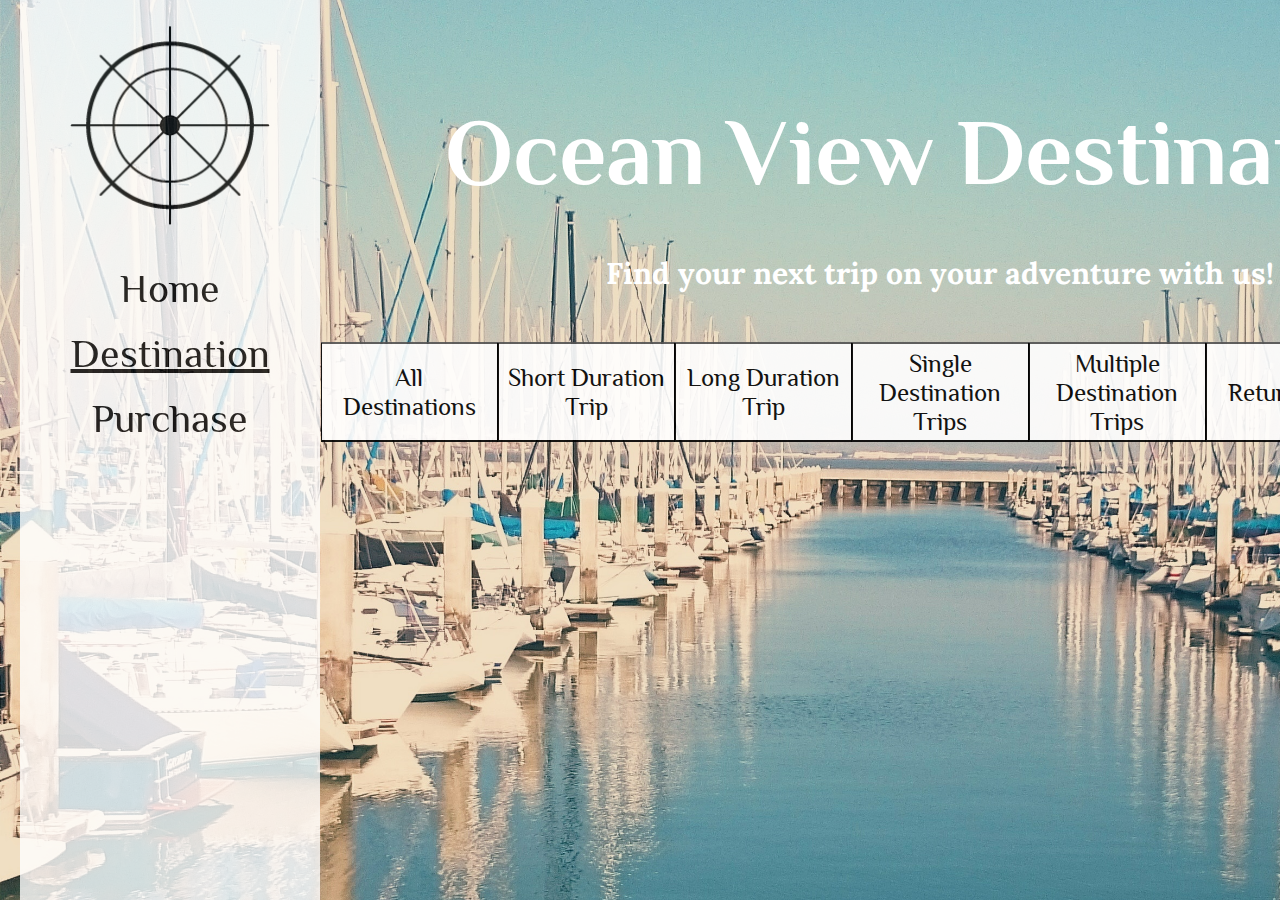
<file: pages/destination.html>
<!DOCTYPE html>
<html>
    <head>
        <title>Destinations of Ocean View</title>
        <link rel="stylesheet" href="../js/jquery-ui-1.11.4/jquery-ui.css" />
        <script src="../js/jquery-1.11.2/jquery.js"></script>
        <script src="../js/jquery-ui-1.11.4/jquery-ui.js"></script>
        <link href="../css/destination.css" rel="stylesheet">
        <link href="https://fonts.googleapis.com/css?family=Lora|Philosopher" rel="stylesheet">
        <script src="../js/destination.js"></script>
        <script src="../js/main.js"></script>
        
    </head>
    
    <body>
        
        <div class="page">
                    
                
               
            
            <div class="side">
                

                
                <div class="logo">
                    
                    <img src="../images/logo.png" alt="Ocean View Logo">
                
                </div><!--logo-->
                

                
                <div class="navigation">
                    
                    <ul>
                        
                        <li><a href="../index.html">Home</a></li>
                        <li><a href="destination.html"><u>Destination</u></a></li>
                        <li><a href="purchase.html">Purchase</a></li>
                    
                    </ul>
                
                </div><!--navigation-->
                
                <p>OceanView&#169;2017</p>
        
            </div><!--side-->
        
            <div class="content">
                
                <h1>Ocean View Destination</h1>
                
                <h2>Find your next trip on your adventure with us!</h2>
                
                
                <div class="accordian_group">
                
                    <button id="allF" class="accordion" value="ALL" >All Destinations</button>

                    <button id="shortF" class="accordion" value="SHO" >Short Duration Trip</button>

                    <button id="longF" class="accordion" value="LON" >Long Duration Trip</button>
                    
                    <button id="singleF" class="accordion" value="SIN">Single Destination Trips</button>
                    
                    <button id="multiF" class="accordion" value="MUL">Multiple Destination Trips</button>                    

                    <button id="returnF" class="accordion" value="RET" >Return Trips</button>                    
                    
                    <button id="rowF" class="accordion" value="ROW" >Row Boat Destinations</button>
                    
                </div><!--accordian_group-->
                
                <div class="panel">
                        
                    <div class="table">
                            
                        <h4></h4>
                        
                                
                        <div class="headers">
                            <h3>Destination Code</h3>
                            <h3>From</h3>
                            <h3>To</h3>
                            <h3>Stop</h3>
                            <h3>Price</h3>
                            
                        </div><!--headers-->
                            
                            
                            
                        <div class="options 1" data-lenght="short">
                            <h3>001</h3>
                            <h3>Richards Bay</h3>
                            <h3 id="returns" data-return="n">Durban</h3>
                            <h3 id="stops" data-stop="n">None</h3>
                            <h3 id="cheaps" data-cheap="y"> R700</h3>
                                    
                            <a href="purchase.html"><img src="../images/ic_add_shopping_cart_black_24px.svg"></a>
                            
                        </div><!--options-->
                            
                        <div class="options 7" data-lenght="short">
                            <h3>002</h3>
                            <h3>Cape Town</h3>
                            <h3 data-return="y">Saldanha</h3>
                            <h3 id="stops" data-stop="n">None</h3>
                            <h3 id="cheaps" data-cheap="y"> R700</h3>
                                    
                            <a href="purchase.html"><img src="../images/ic_add_shopping_cart_black_24px.svg"></a>
                            
                        </div><!--options-->
                            
                            
                            
                        <div class="options 2" data-lenght="long">
                            <h3>003</h3>
                            <h3>Durban</h3>
                            <h3 id="returns" data-return="n">Cape Town</h3>
                            <h3 id="stops" data-stop="n"> None</h3>
                            <h3 id="cheaps" data-cheap="n"> R1000</h3>
                                
                            <a href="purchase.html"><img src="../images/ic_add_shopping_cart_black_24px.svg"></a>
                            
                        </div><!--options-->
                            
                            
                            
                        <div class="options 3" data-lenght="short">
                            <h3>004</h3>
                            <h3>Cape Town</h3>
                            <h3 id="returns" data-return="n">Port Elizabeth</h3>
                            <h3 id="stops" data-stop="n"> None</h3>
                            <h3 id="cheaps" data-cheap="n"> R1000</h3>
                                
                            <a href="purchase.html"><img src="../images/ic_add_shopping_cart_black_24px.svg"></a>
                            
                        </div><!--options-->
                            
                        <div class="options 10" data-lenght="long">
                            <h3>005</h3>
                            <h3>Durban</h3>
                            <h3 id="returns" data-return="y">East London</h3>
                            <h3 id="stops" data-stop="n"> None</h3>
                            <h3 id="cheaps" data-cheap="n"> R1000</h3>
                                
                            <a href="purchase.html"><img src="../images/ic_add_shopping_cart_black_24px.svg"></a>
                            
                        </div><!--options-->
                            
                            
                        <div class="options 4" data-lenght="long">
                            <h3>006</h3>
                            <h3>Cape Town</h3>
                            <h3 id="returns" data-return="y">Durban</h3>
                            <h3 id="stops" data-stop="y"> East London</h3>
                            <h3 id="cheaps" data-cheap="n"> R1400</h3>
                                
                            <a href="purchase.html"><img src="../images/ic_add_shopping_cart_black_24px.svg"></a>
                            
                        </div><!--options-->
                            
                        <div class="options 8" data-lenght="long">
                            <h3>007</h3>
                            <h3>Richards Bay</h3>
                            <h3 id="returns" data-return="n">Saldanha</h3>
                            <h3 id="stops" data-stop="y"> Mossel Bay</h3>
                            <h3 id="cheaps" data-cheap="n"> R1400</h3>
                                
                            <a href="purchase.html"><img src="../images/ic_add_shopping_cart_black_24px.svg"></a>
                            
                        </div><!--options-->
                            
                        <div class="options 9" data-lenght="long">
                            <h3>008</h3>
                            <h3>Mossel Bay</h3>
                            <h3 id="returns" data-return="n">Durban</h3>
                            <h3 id="stops" data-stop="y"> Port Elizabeth</h3>
                            <h3 id="cheaps" data-cheap="n"> R1400</h3>
                                
                            <a href="purchase.html"><img src="../images/ic_add_shopping_cart_black_24px.svg"></a>
                            
                        </div><!--options-->
                            
                        <div class="options 5" data-lenght="long">
                            <h3>009</h3>
                            <h3>Cape Town</h3>
                            <h3 id="returns" data-return="y">Durban</h3>
                            <h3 id="stops" data-stop="n"> None</h3>
                            <h3 id="cheaps" data-cheap="n"> R1600</h3>
                                
                            <a href="purchase.html"><img src="../images/ic_add_shopping_cart_black_24px.svg"></a>
                            
                        </div><!--options-->
                            
                        <div class="options 6" data-lenght="short">
                            <h3>010</h3>
                            <h3>Richards Bay</h3>
                            <h3 id="returns" data-return="n">Durban</h3>
                            <h3 id="stops" data-stop="n"> None</h3>
                            <h3 id="cheaps" data-cheap="y"> R500</h3>
                                
                            <a href="purchase.html"><img src="../images/ic_add_shopping_cart_black_24px.svg"></a>
                            
                        </div><!--options-->
                            
                                    
                                
                        
                    </div><!--table-->

                
                
                </div><!--panel-->
                
        
    
            </div><!--content-->
                
                 
            
        </div><!--page-->
    
    </body>
</html>
</file>
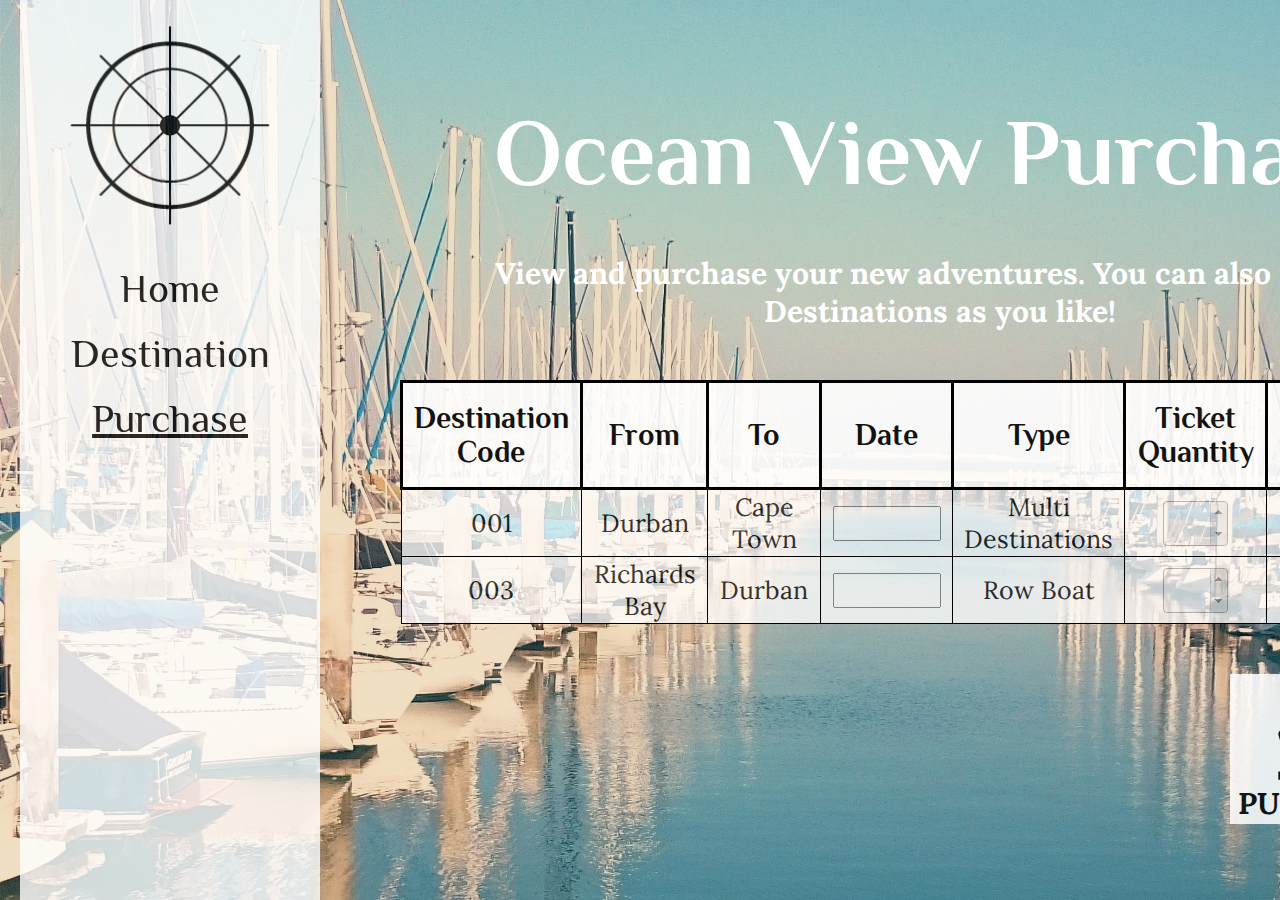
<file: pages/purchase.html>
<!DOCTYPE html>
<html>
    <head>
        <title>Purchase Ocean View</title>
        <link href="../css/purchase.css" rel="stylesheet">
        <link href="https://fonts.googleapis.com/css?family=Lora|Philosopher" rel="stylesheet">
        <link rel="stylesheet" href="../js/jquery-ui-1.11.4/jquery-ui.css" />
        <script src="../js/jquery-1.11.2/jquery.js"></script>
        <script src="../js/jquery-ui-1.11.4/jquery-ui.js"></script>
        <script src="../js/purchase.js"></script>
        <script src="../js/main.js"></script>
    </head>
    
    <body>
        
        <div class="page">
            

        
            <div class="side">
                

                
                <div class="logo">
                    
                    <img src="../images/logo.png" alt="Ocean View Logo">
                
                </div><!--logo-->
                

                
                <div class="navigation">
                    
                    <ul>
                        
                        <li><a href="../index.html">Home</a></li>
                        <li><a href="destination.html">Destination</a></li>
                        <li><a href="purchase.html"><u>Purchase</u></a></li>
                    
                    </ul>
                
                </div><!--navigation-->
                
                <p>OceanView&#169;2017</p>
        
            </div><!--side-->
        
            <div class="content">
                
                <h1>Ocean View Purchase</h1>
                
                <h2>View and purchase your new adventures. You can also remove Destinations as you like!</h2>
                
                
                <div class="table">
                    
                     
                    <table>
                        
                        <thead>
                            <tr>
                                <th>Destination Code</th>
                                <th>From</th>
                                <th>To</th>
                                <th>Date</th>
                                <th>Type</th>
                                <th>Ticket Quantity</th>
                                <th>Total Cost (R)</th>
                                <th class="removeall">Remove All</th>
                        
                            </tr>
                            
                            
                        </thead>
                        
                        <tbody>
                            
                            <tr>
    
                                <td>001</td>
                                <td>Durban</td>
                                <td>Cape Town</td>
                                <td><input type="text" name="date" class="date"></td>
                                <td>Multi Destinations</td>
                                <td><input type="text" name="quantity" class="quantity"></td>
                                <td id="price" data-cost="1000">0</td>
                                <td class="remove">Remove</td>
                            
                            </tr>
                                
                            <tr>
    
                                <td>003</td>
                                <td>Richards Bay</td>
                                <td>Durban</td>
                                <td><input type="text" name="date" class="date"></td>
                                <td>Row Boat</td>
                                <td><input type="text" name="quantity" class="quantity2"></td>
                                <td id="price2" data-cost="700">0</td>
                                <td class="remove">Remove</td>
                            
                            </tr>
                            
                        
                        </tbody>
                        
                    
                    </table>
                    
                    
                    <div class="purchasebutton">
                    
                        <img src="../images/ic_directions_boat_black_24px.svg" alt="Purchase button">
                        <h2>PURCHASE</h2>
                        
                    </div><!--purchasebutton-->
                    
                </div><!--table-->
                    
                <div class="noItems">
                    <p>No Cruises are selected</p>
                </div><!--noItems-->
                
        
        
            </div><!--content-->
            
            <div id="dialog-confirm" title="Confirm Purchase?">
                <p>
                    <span class="ui-icon ui-icon-alert" style="float:left; margin:0 7px 20px 0;"></span>
                    Are you sure you wish to purchase this Cruise Adventure?
                </p>
            </div><!--dialog-confirm-->
                
            
        </div><!--page-->
    
    </body>
</html>
</file>
<file: css/index.css>
/*background*/

body {
    margin:0px;
    padding:0px;
}

.page {
    width:100%;
    min-width:1880px;
    height:100vh;
    background-image: url(../images/layton-diament-18618.jpg);
    background-size:cover;
    background-position:center center;
}
    
/*side*/

.side {
    width:300px;
    float:left;
    height:100vh;
    position:fixed;
    margin-left:20px;
    background-color:white;  
    opacity: 0.8;
    font-family: 'Philosopher', sans-serif;
}

.side p {
    color:black;
    text-align: center;
    margin-top: 77vh;
    font-size:20px;
    
}

/*logo*/

.logo{
    height:250px;
    transition: 0.6s;
    
}

.logo:hover {
    transform:rotate(20deg);
}


.logo img {
    width:200px;
    margin-top:25px;
    margin-left:50px;
}

/*navigation*/

.navigation ul li{
    text-align: center;
    float:left;
    list-style:none;
    font-size: 40px;
    margin-left: -40px;
    width:300px;
    margin-bottom:20px;
    color:black;
    font-family: 'Philosopher', sans-serif;
}

.navigation a{
    text-decoration: none;
    color:black;    
    transition:0.4s;
}

.navigation a:hover {
    font-size:50px;

}


/*content*/

.content {
    width:100%;
    min-width: 1280px;
    float:left;
    height:100vh;
    margin:auto;
}




 h1 {
    color:white;
    margin:auto;
     margin-top:100px;
    font-size:93px;
    text-align: center;
     font-family: 'Philosopher', sans-serif;
     
}

.content h2 {
    color:white;
     width:880px;
     margin:auto;
    margin-top:50px;
    margin-bottom:50px;
    font-size:30px;
    text-align: center;
    font-family: 'Lora', serif;
}

/*accordion*/

.accordion_group {
    width:980px;
    text-align: center;
    margin:auto;
    margin-top:50px;

    
}

button.accordion {
    background-color: white;
    opacity: 0.8;
    color: black;
    cursor: pointer;
    width: 980px;
    text-align: center;
    border: none;
    outline: none;
    transition: 0.4s;
    font-size:50px;
    font-family: 'Philosopher', sans-serif;
    margin:0px;
    
}

button.accordion:active, button.accordion:hover {
    background-color: #ddd;
}

.panel {
    background-color: white;
    font-size:20px;
    width:890px;
    text-align: left; 
    padding:0px;
    font-family: 'Lora', serif;
    margin:0px;
    float:left;
}



.panel img {
    width: 600px;
    margin-left:140px;
}

.panel ol li {
    margin-left:20px;
    font-weight: bold;
    text-decoration: underline;
    font-size: 20px;
}

.panel ol p {
    margin-left:25px;
    margin-right:25px;
    margin-top:10px;
    margin-bottom:10px;
    font-size: 17px;  
}

#boatYear img {
    width:500px;
    float:left;
    margin:10px;
    
    
}

#map img {
    width:600px;
    float:left;
    margin-left:30px;
    
    
}


#port{
    float:right;
}

#port img {
    width: 40px;
    margin-top:300px;
    float:left;

}

#port p{
    float:left;
    font-family: 'Lora', serif;
    font-size: 20px;
    margin-top:310px;
    margin-right:0px;
}


.panel p {
    margin-right:10px;
}
</file>
<file: css/destination.css>
/*background*/

body {
    margin:0px;
    padding:0px;
}

.page {
    width:100%;
    min-width:1880px;
    height:100vh;
    background-image: url(../images/layton-diament-18618.jpg);
    background-size:cover;
    background-position:center center;
}
    

/*side*/

.side {
    width:300px;
    float:left;
    height:100vh;
    margin-left:20px;
    position:fixed;
    background-color:white;  
    opacity: 0.8;
    
    
}

.side p {
    color:black;
    text-align: center;
    margin-top: 77vh;
    font-size:20px;
    
}

/*logo*/

.logo{
    height:250px;
    transition: 0.6s;
    
}

.logo img {
    width:200px;
    margin-top:25px;
    margin-left:50px;
}

.logo:hover {
    transform: rotate(20deg);
}

/*navigation*/

.navigation ul li{
    text-align: center;
    float:left;
    list-style:none;
    font-size: 40px;
    margin-left: -40px;
    width:300px;
    margin-bottom:20px;
    color:black;
    font-family: 'Philosopher', sans-serif;
}

.navigation a{
    text-decoration: none;
    color:black;
    transition:0.4s;
}

.navigation a:hover {
    font-size:50px;

}


/*content*/
.content {
    width:100%;
    min-width: 1290px;
    float:left;
    height:100vh;
    
}

 h1 {
    color:white;
    margin:auto;
     margin-top:100px;
    font-size:93px;
    text-align: center;
     font-family: 'Philosopher', sans-serif;
     
}

.content h2 {
    color:white;
     width:1280px;
     margin:auto;
    margin-top:50px;
    margin-bottom:50px;
    font-size:30px;
    text-align: center;
    font-family: 'Lora', serif;
}

/*filter*/

.accordian_group {
    width:1239px;
    text-align: center;
    margin:auto;
    margin-top:50px;   
}

button.accordion {
    background-color: white;
    opacity: 0.9;
    color: black;
    cursor: pointer;
    border-left: 0.5px solid black;
    border-right: 0.5px solid black;
    outline: none;
    transition: 0.4s;
    font-size:25px;
    font-family: 'Philosopher', sans-serif;
    float:left;
    height:100px;
    width:177px;
}

button.accordion:active, button.accordion:hover {
    background-color: #ddd;
    font-weight: bold;
}

.panel {
    background-color: white;
    margin:auto;
    font-size:22px;
    width:1239px;
    text-align: center;
    font-family: 'Lora', serif;
    font-size:20px;
    height:70vh;
    display:none;
}

.table {
    width:1100px;
    margin:auto;
}

.options {
    width:960px;
    margin-left:90px;
}

.headers {
    width:920px;
    margin:auto;
}

.headers h3{
    width:180px;
    height:60px;
    margin-top:0px;
    font-size:27px;
    float:left;
    border:1px solid black;
    margin-bottom:0px;
    background-color:gainsboro;
    
}

.options, .headers {
    display:none;
}


.options h3{
    font-size:20px;
    width:183px;
    height:50px;
    margin:auto;
    padding-top:10px;
    text-align:center;
    float:left;
    margin-top:0x;
    border-bottom:1px solid black;
    background-color:white;
    cursor:pointer;
    transition:0.4s;  
}

.options img {
    float:left;
    width:35px;
    margin-left:10px;
    margin-top:15px;
    transition:0.4s;
    display:none;
    
}

.options img:hover{
    background-color:lightgrey;
}
</file>
<file: css/purchase.css>
/*background*/
body {
    margin:0px;
    padding:0px;
}

.page {
    width:100%;
    min-width:1880px;
    height:100vh;
    background-image: url(../images/layton-diament-18618.jpg);
    background-size:cover;
    background-position:center center;
}
    

/*side*/

.side {
    width:300px;
    float:left;
    height:100vh;
    position:fixed;
    background-color:white;  
    opacity: 0.8;
    margin-left:20px;
    font-family: 'Philosopher', sans-serif;
}

.side p {
    color:black;
    text-align: center;
    margin-top: 77vh;
    font-size:20px;
    
}

/*logo*/

.logo{
    height:250px;
    transition: 0.6s;
    
}


.logo img {
    width:200px;
    margin-top:25px;
    margin-left:50px;
}

.logo:hover {
    transform: rotate(20deg);
}

/*navigation*/

.navigation ul li{
    text-align: center;
    float:left;
    list-style:none;
    font-size: 40px;
    margin-left: -40px;
    width:300px;
    margin-bottom:20px;
    color:black;
    font-family: 'Philosopher', sans-serif;
}

.navigation a{
    text-decoration: none;
    color:black;
    transition:0.4s;
}

.navigation a:hover {
    font-size:50px;

}

/*content*/


.content {
    width:100%;
    min-width: 980px;
    float:left;
    height:100vh;
    
}


 h1 {
    color:white;
    margin:auto;
     margin-top:100px;
    font-size:93px;
    text-align: center;
     font-family: 'Philosopher', sans-serif;
     
}

.content h2 {
    color:white;
     width:1020px;
     margin:auto;
    margin-top:50px;
    margin-bottom:50px;
    font-size:30px;
    text-align: center;
    font-family: 'Lora', serif;
}

/*table*/


.table {
    width:1080px;
    margin:auto;
}

.table table{
    width:1080px;
    border-collapse: collapse; 
    float:left;
}


.table th{
    width:200px;
    background-color: white;
    opacity: 0.9;
    color: black;
    text-align: center;
    font-size: 30px;
    border:3px solid black;

    font-family: 'Philosopher', sans-serif;
    
}

.table td{
    width:900px;
    background-color: white;
    opacity:0.75;
    font-size: 25px;
    text-align: center;

    border:1px solid black;
    font-family: 'Lora', serif;
}

th.removeall {
    color:red;
    font-size:25px;
    transition:0.4s;
}

th.removeall:hover {
    text-decoration: underline;
    cursor:pointer;
    
}

th.removeall:active {
    text-decoration:line-through;  
}

td.remove {
    color:red;
    font-size:25px;
    transition:0.4s;
}

td.remove:hover {
    text-decoration: underline;
    cursor:pointer;
    
}

td.remove:active {
    text-decoration:line-through;  
}

.table img {
    width:100px;
    margin-top:10px;
    transition:0.4s;
    float:right;
    margin-right:40px;

}

.table h2 {
    transition:0.4s;
    float:right;
    text-align:center;
    margin-top:0px;
    color:black;
    width:180px;
    
    
}

.table img:hover {
    width:110px;
    margin-left:45px;
}

.purchasebutton {
    background-color:white;
    width:180px;
    height: 150px;
    float:right;
    margin-right:70px;
    margin-top: 50px;
    opacity:0.85;
    transition:0.4s;
    font-family: 'Philosopher', sans-serif;
}

.purchasebutton:hover {
    width:190px;
    height:160px;
    margin-right:75px;
    cursor:pointer;
}

.purchasebutton:active {
    opacity:1;
}

input.quantity{
    font-size:25px;
    width:30px;
}

input.quantity2{
    font-size:25px;
    width:30px;
}

input.date{
    font-size:25px;
    width:100px;
}

#dialog-confirm {
    display:none;
}

.noItems{
    display:none;
    text-align: center;
    width:800px;
    margin:auto;
    font-size:20px;
    font-family: 'Philosopher', sans-serif;
}
</file>
